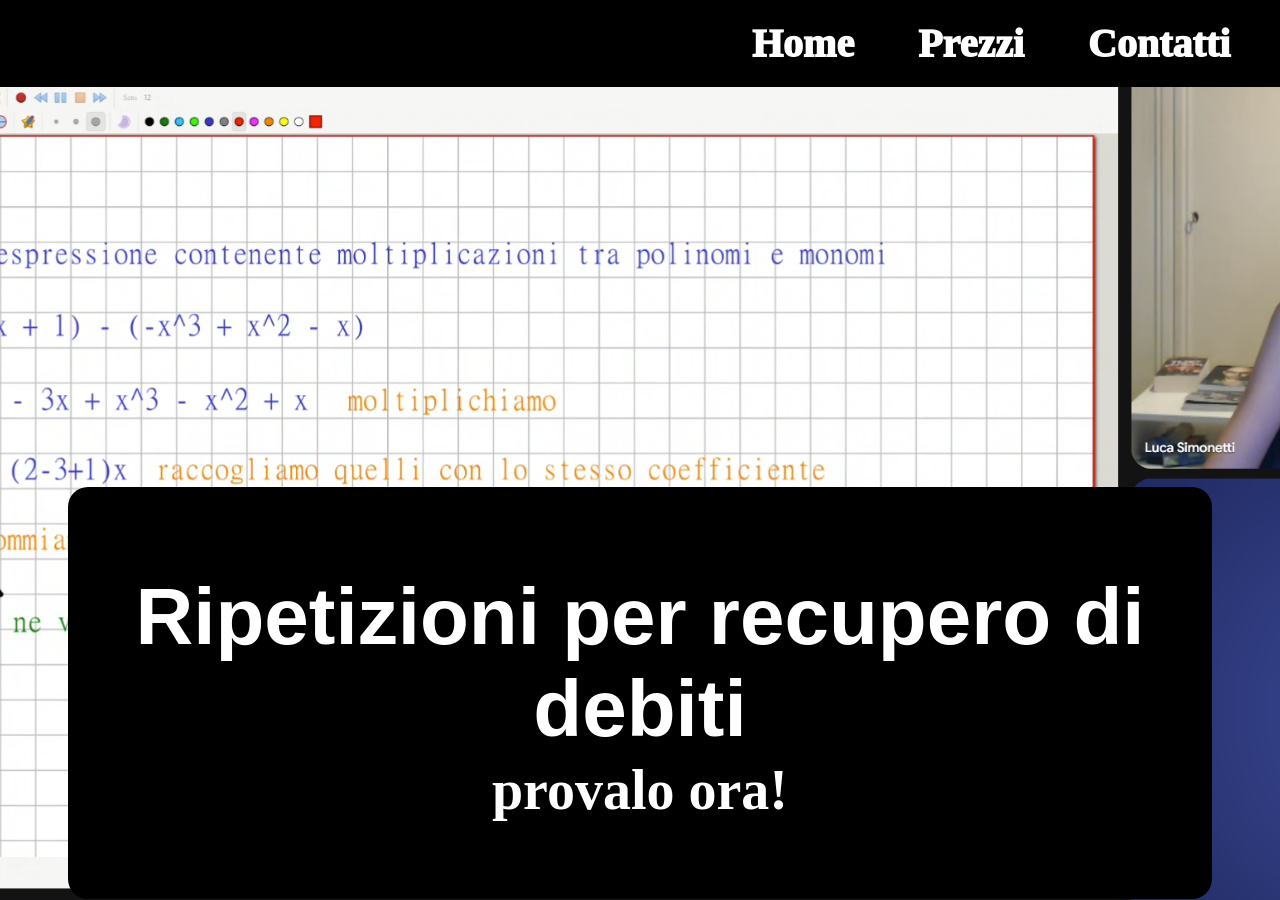
<file: index.html>
<!DOCTYPE html>
<html lang="en">
<head>
    <meta charset="UTF-8">
    <meta http-equiv="refresh" content="0; url=home/index.html">
    <title>Redirecting...</title>
</head>
<body>
    <p>Redirecting to <a href="home/index.html">home page</a>...</p>
</body>
</html>
</file>
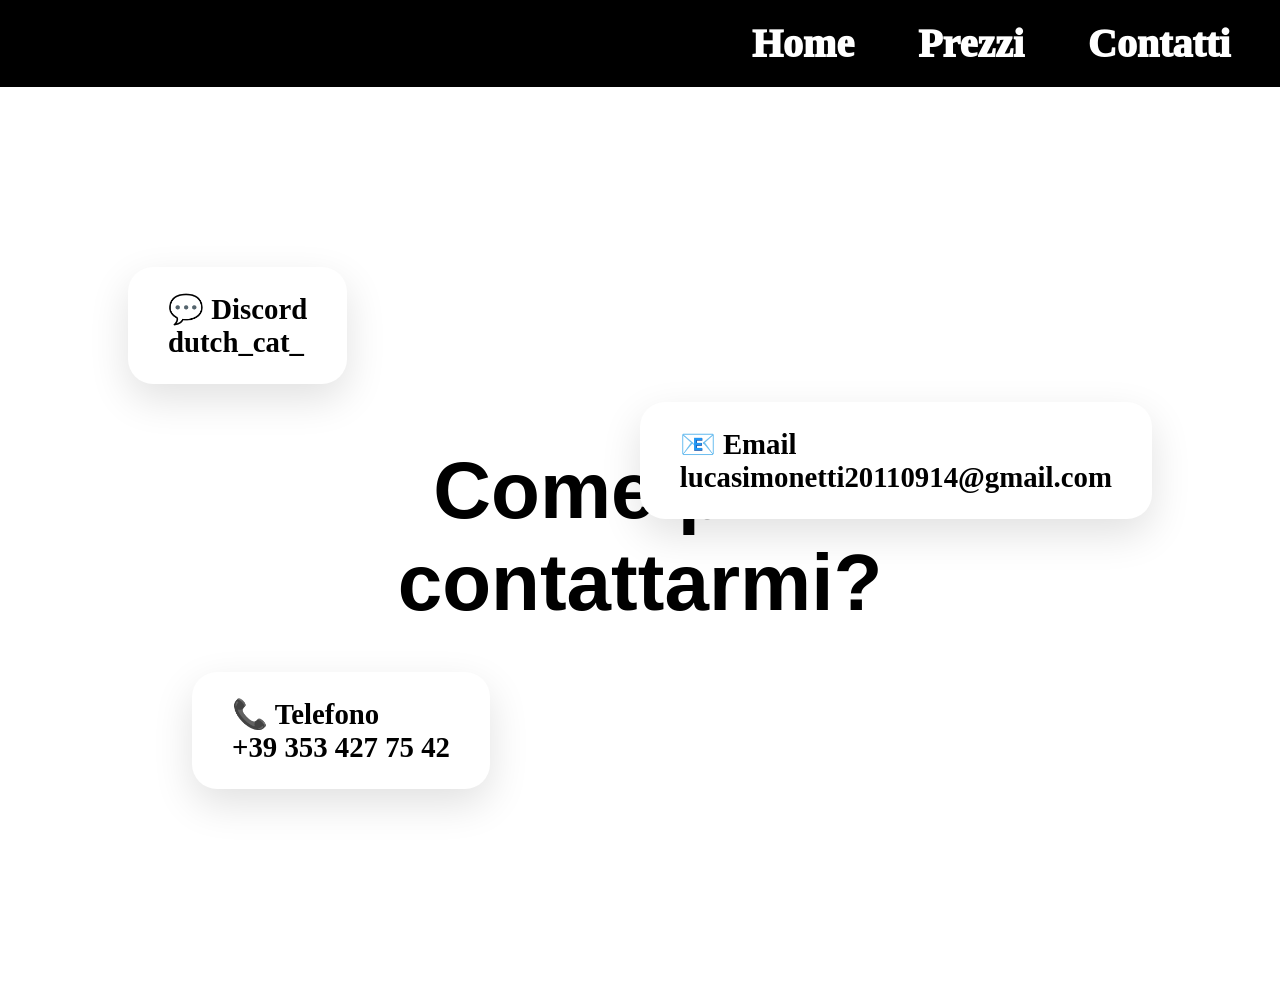
<file: contatti/index.html>
<!DOCTYPE html>
<html lang="en">
<head>
    <meta charset="UTF-8">
    <meta name="viewport" content="width=device-width, initial-scale=1.0">
    <title>Contatti</title>
    <link rel="stylesheet" href="style.css">
</head>
<body>
    <nav class="navbar">
        <div class="nav-logo"></div>

        <div class="nav-links">
            <a href="../home/index.html">Home</a>
            <a href="../prezzi/index.html">Prezzi</a>
            <a href="../contatti/index.html">Contatti</a>
        </div>
    </nav>

    <div class="contact-hero">
        <div class="title">
            <h1>Come puoi contattarmi?</h1>
        </div>

        <div class="contact-bubble discord">
            💬 Discord<br>
            dutch_cat_
        </div>

        <div class="contact-bubble phone">
            📞 Telefono<br>
            +39 353 427 75 42
        </div>

        <div class="contact-bubble mail">
            📧 Email<br>
            lucasimonetti20110914@gmail.com
        </div>
    </div>
</body>
</html>
</file>
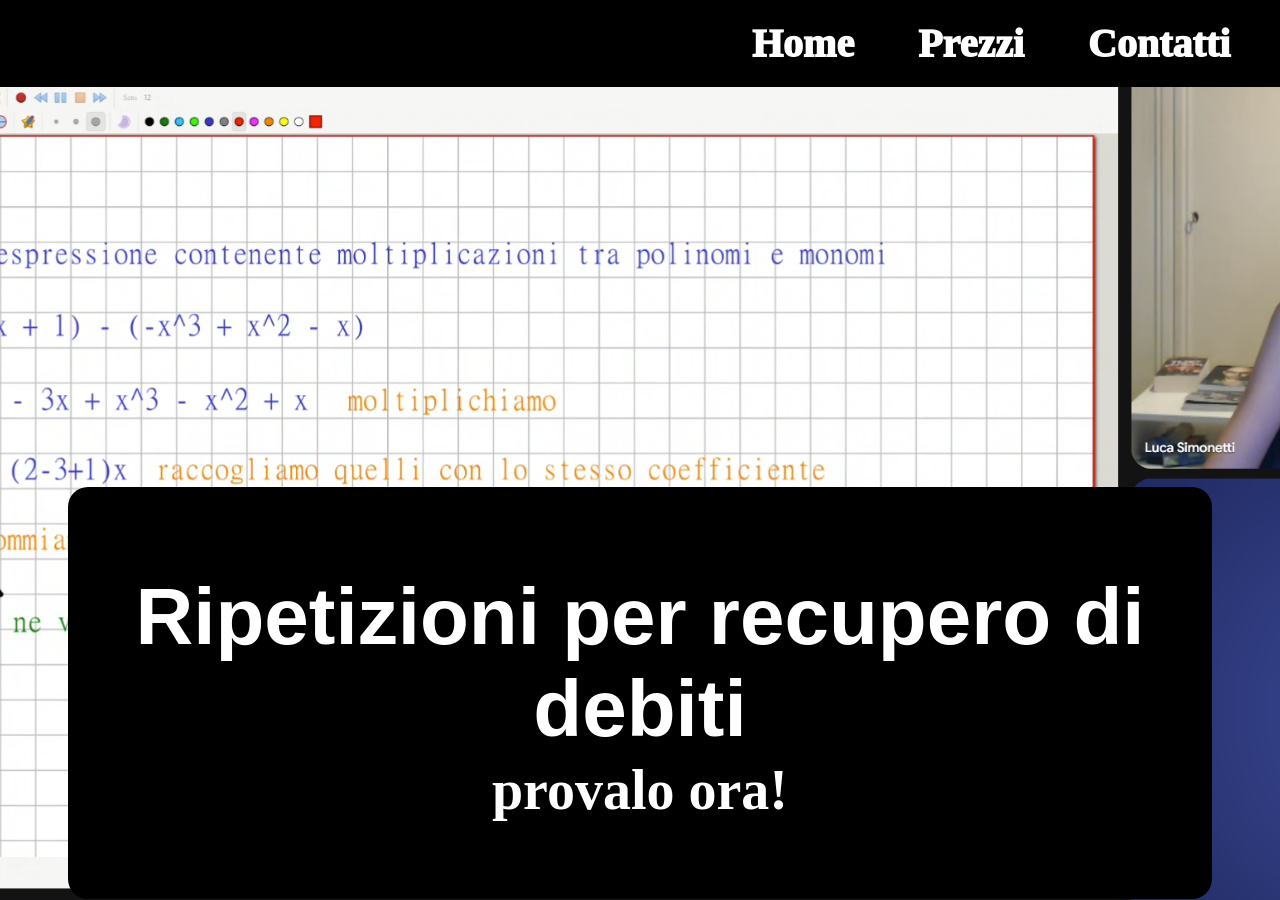
<file: home/index.html>
<!DOCTYPE html>
<html lang="it">
<head>
    <meta charset="UTF-8">
    <meta name="viewport" content="width=device-width, initial-scale=1.0">
    <title>Home</title>
    <link rel="stylesheet" href="style.css">
</head>
<body>
    <nav class="navbar">
        <div class="nav-logo"></div>

        <div class="nav-links">
            <a href="../home/index.html">Home</a>
            <a href="../prezzi/index.html">Prezzi</a>
            <a href="../contatti/index.html">Contatti</a>
        </div>
    </nav>

    <div class="title">
        <h1>Ripetizioni per recupero di debiti</h1>
        <h2>provalo ora!</h2>
    </div>
</body>
</html>
</file>
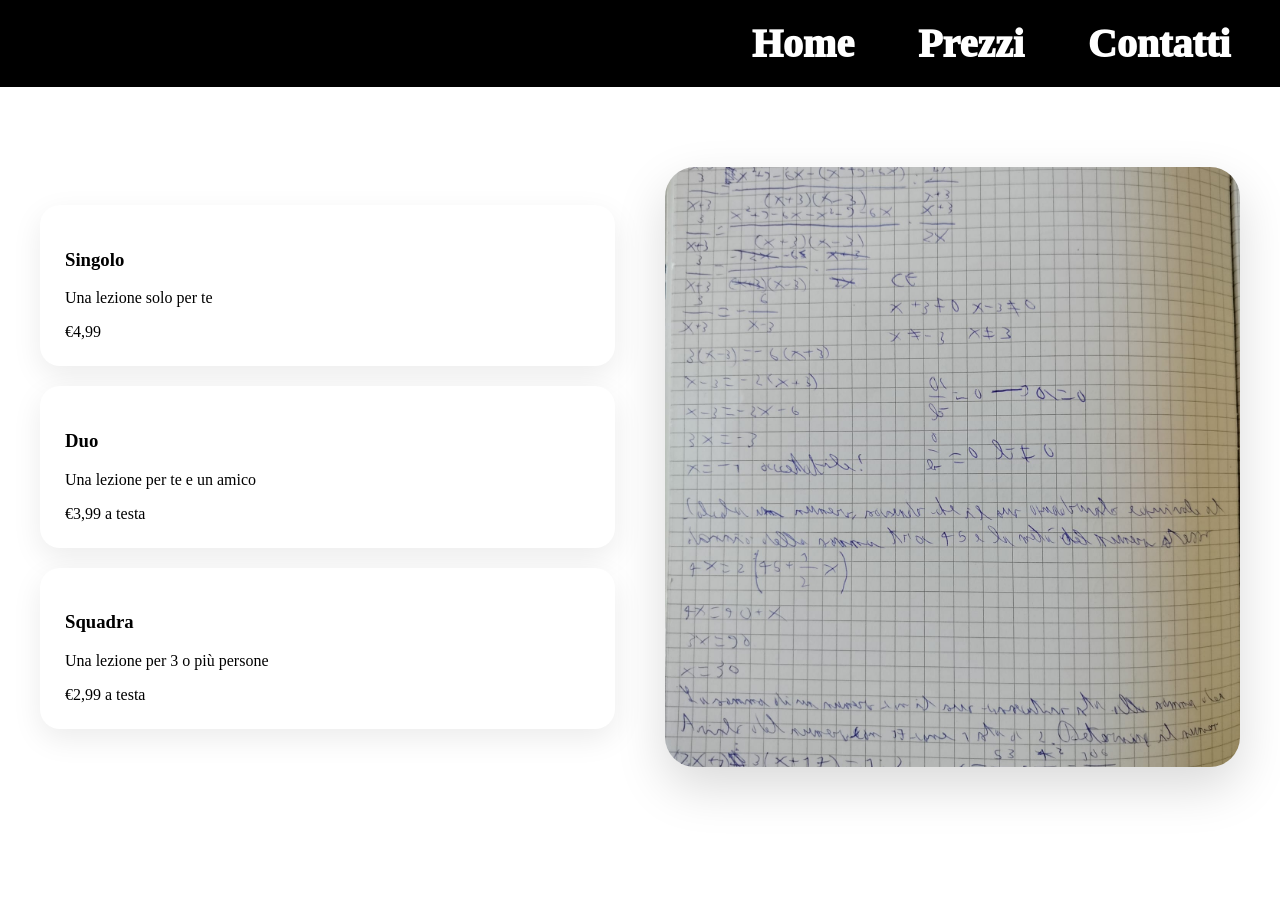
<file: prezzi/index.html>
<!DOCTYPE html>
<html lang="en">
<head>
    <meta charset="UTF-8">
    <meta name="viewport" content="width=device-width, initial-scale=1.0">
    <title>Prezzi</title>
    <link rel="stylesheet" href="style.css">
</head>
<body>
    <nav class="navbar">
        <div class="nav-logo"></div>

        <div class="nav-links">
            <a href="../home/index.html">Home</a>
            <a href="../prezzi/index.html">Prezzi</a>
            <a href="../contatti/index.html">Contatti</a>
        </div>
    </nav>

    <section class="pricing-hero">
        <div class="pricing-plans">

            <div class="plan-card">
                <h3>Singolo</h3>
                <p>Una lezione solo per te</p>
                <span class="price">€4,99</span>
            </div>

            <div class="plan-card">
                <h3>Duo</h3>
                <p>Una lezione per te e un amico</p>
                <span class="price">€3,99 a testa</span>
            </div>

            <div class="plan-card">
                <h3>Squadra</h3>
                <p>Una lezione per 3 o più persone</p>
                <span class="price">€2,99 a testa</span>
            </div>

        </div>

        <div class="pricing-image">
            <img src="imgs/image.png" alt="Studente durante una ripetizione online">
        </div>
    </section>
</body>
</html>
</file>
<file: contatti/style.css>
.navbar {
    display: flex;
    justify-content: space-between;
    align-items: center;
    padding: 20px 50px;
    background-color: black;
}

.nav-logo {
    color: white;
    font-size: 3.5rem;
    font-weight: 1000;
    font-family: serif
}

.nav-links {
    display: flex;
    gap: 64px;
}

.nav-links a {
    color: white;
    text-decoration: none;
    font-weight: 1000;
    transition: .3s;
    font-size: 2.5rem;
}

.nav-links a:hover {
    opacity: .7;
    transition: .3s;
    transform: translateY(-3px)
}

body {
    margin: 0
}

.title {
    position: absolute;
    top: 50%;
    left: 50%;
    transform: translate(-50%, -50%);
    
    text-align: center;
}

.title h1 {
    font-size: 5rem;
    color: black; 
    font-family: Arial, Helvetica, sans-serif
}

.title h2 {
    margin-top: -50px;
    font-size: 3.5rem;
    color: black; 
    font-family: serif
}

.contact-hero {
    height: 100vh;
    position: relative;
    overflow: hidden;
}

.contact-bubble {
    position: absolute;

    padding: 25px 40px;
    background: white;

    border-radius: 25px;

    font-size: 1.8rem;
    font-weight: 700;

    box-shadow: 0 15px 40px rgba(0,0,0,0.12);

    transition: 0.3s;
}

.contact-bubble:hover {
    transform: translateY(-8px);
    box-shadow: 0 20px 50px rgba(0,0,0,0.18);
}

.discord {
    top: 20%;
    left: 10%;
}

.phone {
    top: 65%;
    left: 15%;
}

.mail {
    top: 35%;
    right: 10%;
}

@keyframes float {
    0%, 100% {
        transform: translateY(0);
    }
    
    50% {
        transform: translateY(-10px);
    }
}

.contact-bubble {
    animation: float 4s ease-in-out infinite;
}

/* Phone styles */
@media (max-width: 768px) {
    .navbar {
        flex-direction: column;
        padding: 20px;
        gap: 20px;
    }

    .nav-links {
        gap: 20px;
        flex-wrap: wrap;
        justify-content: center;
    }

    .nav-links a {
        font-size: 1.5rem;
    }

    .contact-hero {
        height: auto;
        min-height: 100vh;
        display: flex;
        flex-direction: column;
        align-items: center;
        padding: 40px 20px;
        box-sizing: border-box;
        gap: 25px;
    }

    .title {
        position: static;
        transform: none;
        margin: 40px 0;
    }

    .title h1 {
        font-size: 2.5rem;
        text-align: center;
    }

    .contact-bubble {
        position: static;
        width: 90%;
        max-width: 400px;
        padding: 20px;
        font-size: 1.3rem;
        text-align: center;
        box-sizing: border-box;

        /* stop the desktop floating positions */
        top: auto;
        left: auto;
        right: auto;
    }

    .contact-bubble:hover {
        transform: translateY(-5px);
    }
}
</file>
<file: home/style.css>
.navbar {
    display: flex;
    justify-content: space-between;
    align-items: center;
    padding: 20px 50px;
    background-color: black;
}

.nav-logo {
    color: white;
    font-size: 3.5rem;
    font-weight: 1000;
    font-family: serif
}

.nav-links {
    display: flex;
    gap: 64px;
}

.nav-links a {
    color: white;
    text-decoration: none;
    font-weight: 1000;
    transition: .3s;
    font-size: 2.5rem;
}

.nav-links a:hover {
    opacity: .7;
    transition: .3s;
    transform: translateY(-3px)
}

body {
  /* Replace 'your-image.jpg' with your actual image path or URL */
  background: url('imgs/headimage.png') no-repeat center center fixed;
  background-size: cover;
  
  /* Optional: Ensures the body takes up the full height of the screen */
  margin: 0;
  min-height: 100vh; 

  color: white; /* The inside filling */
}

.title {
    margin-top: 400px;
    text-align: center;
    display: flex;
    flex-direction: column;
    background-color: black;
    
    /* 1. Limit the width so it doesn't stretch edge-to-edge */
    width: max-content;       /* Shrinks the box to perfectly fit the text width */
    max-width: 80%;           /* Prevents it from breaking on smaller screens */
    
    /* 2. Center the box itself on the page */
    margin-left: auto;
    margin-right: auto;
    
    /* 3. Add internal padding so the text isn't suffocating */
    padding: 30px 60px;       /* 30px top/bottom, 60px left/right */
    
    /* 4. Round those corners! */
    border-radius: 20px;      /* Tweak this number to make it more or less round */
}

.title h1 {
    font-size: 5rem;
    color: white; 
    font-family: Arial, Helvetica, sans-serif
}

.title h2 {
    margin-top: -50px;
    font-size: 3.5rem;
    color: white; 
    font-family: serif
}

/* Phone styles */
@media (max-width: 768px) {
    .navbar {
        flex-direction: column;
        padding: 20px;
        gap: 20px;
    }

    .nav-links {
        gap: 20px;
        flex-wrap: wrap;
        justify-content: center;
    }

    .nav-links a {
        font-size: 1.5rem;
    }

    .title {
        margin-top: 150px;
        width: 90%;
        max-width: 90%;
        padding: 20px;
        box-sizing: border-box;
    }

    .title h1 {
        font-size: 2rem;
        margin: 0;
    }

    .title h2 {
        font-size: 1.5rem;
        margin-top: 10px;
    }

    body {
        background-position: center;
        background-attachment: scroll;
    }
}
</file>
<file: prezzi/style.css>
.navbar {
    display: flex;
    justify-content: space-between;
    align-items: center;
    padding: 20px 50px;
    background-color: black;
}

.nav-logo {
    color: white;
    font-size: 3.5rem;
    font-weight: 1000;
    font-family: serif
}

.nav-links {
    display: flex;
    gap: 64px;
}

.nav-links a {
    color: white;
    text-decoration: none;
    font-weight: 1000;
    transition: .3s;
    font-size: 2.5rem;
}

.nav-links a:hover {
    opacity: .7;
    transition: .3s;
    transform: translateY(-3px)
}

body {
    margin: 0
}

.pricing-hero {
    display: grid;
    grid-template-columns: 1fr 1fr;
    gap: 50px;

    max-width: 1200px;
    margin: 0 auto;
    padding: 80px 40px;

    align-items: center;
}

/* Colonna sinistra */
.pricing-plans {
    display: flex;
    flex-direction: column;
    gap: 20px;
}

/* Card dei prezzi */
.plan-card {
    background: white;
    padding: 25px;
    border-radius: 20px;

    box-shadow: 0 10px 30px rgba(0,0,0,0.08);

    transition: 0.3s ease;
}

.plan-card:hover {
    transform: translateY(-5px);
}

/* Piano consigliato */
.featured {
    border: 2px solid #4f46e5;
}

/* Colonna destra */
.pricing-image {
    height: 600px;
    border-radius: 30px;
    overflow: hidden;

    box-shadow: 0 20px 50px rgba(0,0,0,0.15);
}

.pricing-image img {
    width: 100%;
    height: 100%;

    object-fit: cover;
    display: block;
}

@media (max-width: 768px) {
    .navbar {
        flex-direction: column;
        padding: 20px;
        gap: 20px;
    }

    .nav-links {
        gap: 20px;
        flex-wrap: wrap;
        justify-content: center;
    }

    .nav-links a {
        font-size: 1.5rem;
    }

    .pricing-hero {
        grid-template-columns: 1fr;
    }

    .pricing-image {
        height: 350px;
        order: -1;
    }
}
</file>
